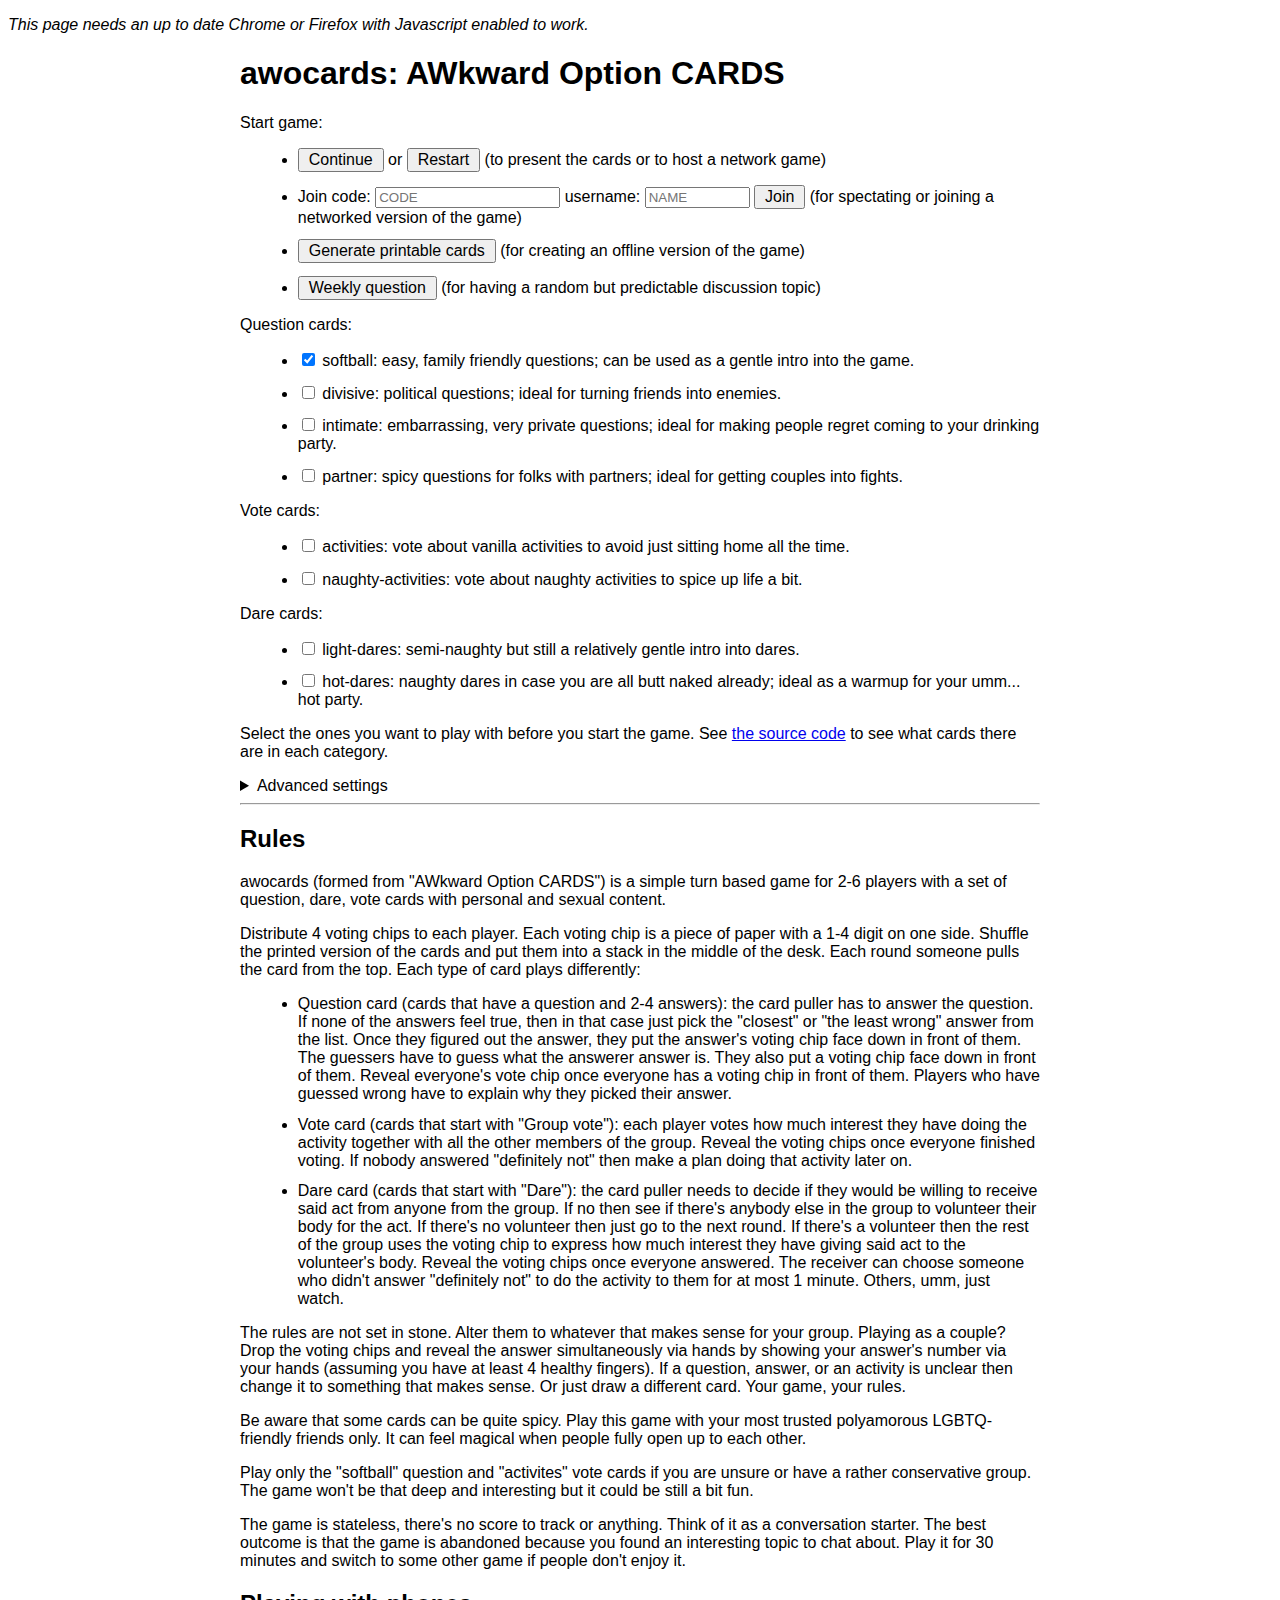
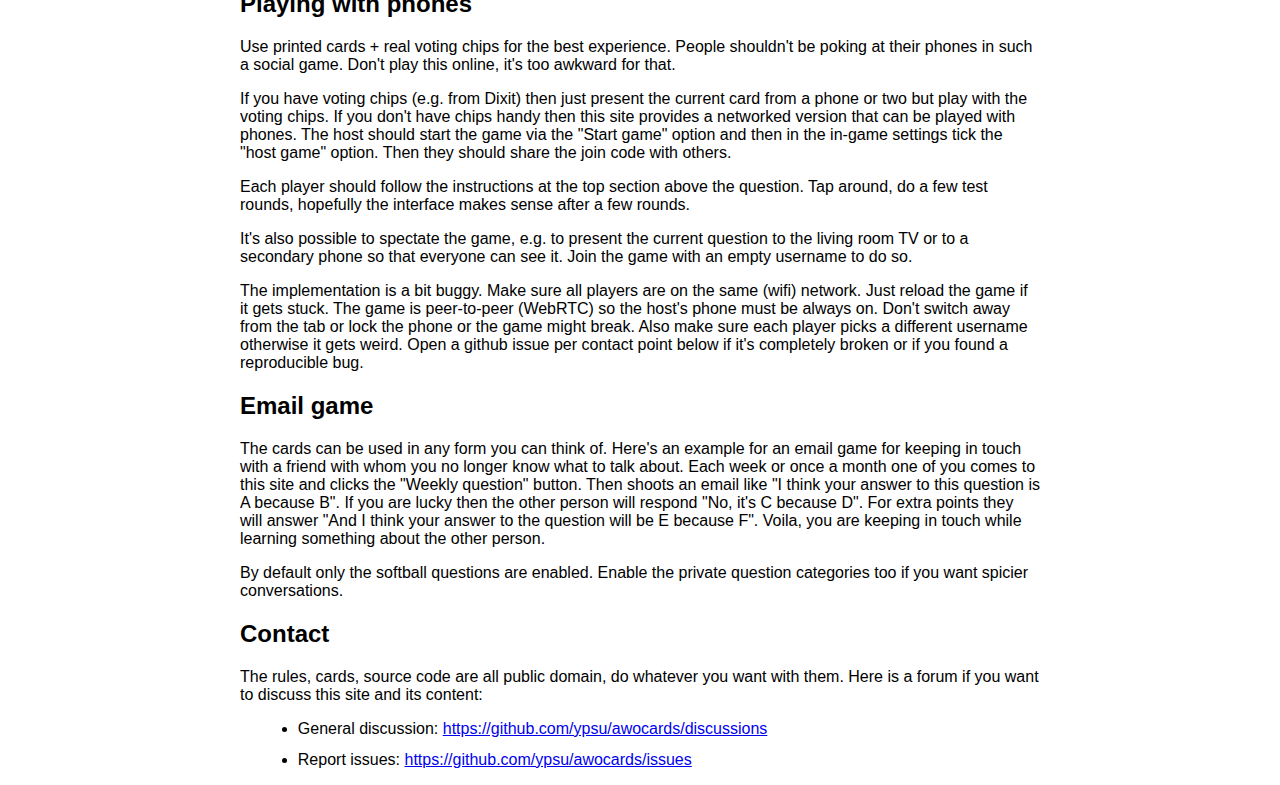
<file: index.html>
<!doctype html><html lang=en>
<head>
  <style>:root{color-scheme:light dark}</style>
  <title>awocards</title>
  <meta charset=utf-8>
  <meta name=viewport content="user-scalable=no, initial-scale=1, maximum-scale=1, minimum-scale=1, width=device-width, height=device-height, target-densitydpi=device-dpi">
  <link rel=icon href="[data-uri]">
  <style>
    :root {
      --bg-neutral:   #ddd;
      --bg-notice:    #ffc;
      --bg-negative:  #fcc;
      --bg-positive:  #cfc;
      --bg-reference: #ccf;
      --bg-special:   #fcf;
      --bg-inverted:  #000;

      --fg-neutral:   #bbb;
      --fg-notice:    #880;
      --fg-negative:  #800;
      --fg-positive:  #080;
      --fg-reference: #00c;
      --fg-special:   #808;
      --fg-inverted:  #fff;
    }

    [data-theme=dark] {
      --bg-neutral:   #444;
      --bg-notice:    #660;
      --bg-negative:  #644;
      --bg-positive:  #464;
      --bg-reference: #448;
      --bg-special:   #646;
      --bg-inverted:  #fff;

      --fg-neutral:   #666;
      --fg-notice:    #ffc;
      --fg-negative:  #c88;
      --fg-positive:  #8c8;
      --fg-reference: #88c;
      --fg-special:   #c8c;
      --fg-inverted:  #000;
    }

    .cbgNeutral   { background-color: var(--bg-neutral); }
    .cbgNotice    { background-color: var(--bg-notice); }
    .cbgNegative  { background-color: var(--bg-negative); }
    .cbgPositive  { background-color: var(--bg-positive); }
    .cbgReference { background-color: var(--bg-reference); }
    .cbgSpecial   { background-color: var(--bg-special); }
    .cbgInverted  { background-color: var(--bg-inverted); }

    .cfgNeutral   { color: var(--fg-neutral); }
    .cfgNotice    { color: var(--fg-notice); }
    .cfgNegative  { color: var(--fg-negative); }
    .cfgPositive  { color: var(--fg-positive); }
    .cfgReference { color: var(--fg-reference); }
    .cfgSpecial   { color: var(--fg-special); }
    .cfgInverted  { color: var(--fg-inverted); }

    body { font-family: sans-serif; cursor: default; }
    #hIntro, #hWeeklyUI { max-width: 50em; margin: 0 auto; padding: 0 8px; }
    #hGameUI { margin: 0 auto; padding: 0 8px; }
    button { padding-left: 1ch; padding-right: 1ch; font-size: inherit; }
    #hGameUI { margin: 0 0; user-select: none; }
    textarea { width: 100%; }
    ol, ul { margin-left: 2ch; }
    li+li { margin-top: 1.5ex; }
    .hPrintableCard { border: 1px solid black; display: inline-block; width: 51mm; height: 37mm; padding: 1em; overflow: hidden; line-height: normal; }
    .hIdlink { text-decoration: none; opacity: 0; }
    h2 a { opacity: 0; text-decoration: none; color: var(--fg-neutral); }
    h2:hover a { opacity: 1; }
    h2:active a { opacity: 1; }
    h2:target { background-color: var(--bg-neutral); }
  </style>
</head><body>

<pre id=hError class=cbgNegative hidden></pre>
<p id=hNeedJS><em>This page needs an up to date Chrome or Firefox with Javascript enabled to work.</em></p>
<div id=hIntro>

<h1>awocards: AWkward Option CARDS</h1>

<p>
Start game:
</p>

<ul>
  <li><button onclick='location.hash="#play"'>Continue</button> or <button onclick='location.hash="#restart"'>Restart</button> (to present the cards or to host a network game)
  <li>Join code: <input type=number size=6 placeholder=CODE id=hJoincode oninput=handleJoinnameChange(hJoinname.value)> username: <input size=10 placeholder=NAME id=hJoinname oninput=handleJoinnameChange(hJoinname.value)> <button id=hJoinButton onclick=handleJoin()>Join</button> <span id=hJoinnameErr class=cfgNegative></span> (for spectating or joining a networked version of the game)
  <li><button onclick=handlePrint()>Generate printable cards</button> (for creating an offline version of the game)
  <li><button onclick=handleWeekly()>Weekly question</button> (for having a random but predictable discussion topic)
</ul>

<p>
Question cards:
</p>

<ul>
  <li><input type=checkbox id=hqs oninput=handleCategoryChange() checked><label for=hqs> softball: easy, family friendly questions; can be used as a gentle intro into the game.</label>
  <li><input type=checkbox id=hqd oninput=handleCategoryChange()><label for=hqd> divisive: political questions; ideal for turning friends into enemies.</label>
  <li><input type=checkbox id=hqi oninput=handleCategoryChange()><label for=hqi> intimate: embarrassing, very private questions; ideal for making people regret coming to your drinking party.</label>
  <li><input type=checkbox id=hqp oninput=handleCategoryChange()><label for=hqp> partner: spicy questions for folks with partners; ideal for getting couples into fights.</label>
</ul>

<p>
Vote cards:
</p>

<ul>
  <li><input type=checkbox id=hqa oninput=handleCategoryChange()><label for=hqa> activities: vote about vanilla activities to avoid just sitting home all the time.</label>
  <li><input type=checkbox id=hqn oninput=handleCategoryChange()><label for=hqn> naughty-activities: vote about naughty activities to spice up life a bit.</label>
</ul>

<p>
Dare cards:
</p>

<ul>
  <li><input type=checkbox id=hql oninput=handleCategoryChange()><label for=hql> light-dares: semi-naughty but still a relatively gentle intro into dares.</label>
  <li><input type=checkbox id=hqh oninput=handleCategoryChange()><label for=hqh> hot-dares: naughty dares in case you are all butt naked already; ideal as a warmup for your umm... hot party.</label>
</ul>

<p>
Select the ones you want to play with before you start the game.
See <a id=hQuestionsLink href=v0questions.js>the source code</a> to see what cards there are in each category.
</p>

<details>
  <summary>Advanced settings</summary>
  <ul>
    <li>Game seed for randomizing the card order: <input type=number size=6 id=hSeed placeholder=SEED>
      <button onclick=handleSeedPreview()>Preview</button>
      <button onclick='location.hash="#restart"'>Restart with this seed</button>
    <li><input type=checkbox id=hCustomDB onclick=handleParse()> <label for=hCustomDB>Use custom card database:</label><br>
        <textarea cols=72 rows=10 id=hCustomText onkeyup=handleCustomTextChange()># One card per line.
# Separate answers via @ for questions, dares and votes can't have answer.
# Prefix the card with "dare: " or "vote: " to treat them as such.
# Characters after # are comments and thus ignored.
# Lines starting with @ set the question category for the subsequent lines.

@softball
Who is your favorite superhero? @ Superman @ Batman @ Ironman @ Spiderman  # example
@divisive
@intimate
@partner
@light-dares
dare: Do you want to kiss their cheek?  # example
@hot-dares
@activities
vote: Should we go for a hike?  # example
@naughty-activities
</textarea><br>
<span id=hCustomQuestionsReport></span>
    <li id=hGameVersion>Game version: loading.
  </ul>
</details>

<hr>

<h2 id=rules>Rules <a href=#rules>¶</a></h2>
<p>
  awocards (formed from "AWkward Option CARDS") is a simple turn based game for 2-6 players with a set of question, dare, vote cards with personal and sexual content.
</p>

<p>
  Distribute 4 voting chips to each player.
  Each voting chip is a piece of paper with a 1-4 digit on one side.
  Shuffle the printed version of the cards and put them into a stack in the middle of the desk.
  Each round someone pulls the card from the top.
  Each type of card plays differently:
</p>

<ul>
  <li>
    Question card (cards that have a question and 2-4 answers): the card puller has to answer the question.
    If none of the answers feel true, then in that case just pick the "closest" or "the least wrong" answer from the list.
    Once they figured out the answer, they put the answer's voting chip face down in front of them.
    The guessers have to guess what the answerer answer is.
    They also put a voting chip face down in front of them.
    Reveal everyone's vote chip once everyone has a voting chip in front of them.
    Players who have guessed wrong have to explain why they picked their answer.
  <li>
    Vote card (cards that start with "Group vote"): each player votes how much interest they have doing the activity together with all the other members of the group.
    Reveal the voting chips once everyone finished voting.
    If nobody answered "definitely not" then make a plan doing that activity later on.
  <li>
    Dare card (cards that start with "Dare"): the card puller needs to decide if they would be willing to receive said act from anyone from the group.
    If no then see if there's anybody else in the group to volunteer their body for the act.
    If there's no volunteer then just go to the next round.
    If there's a volunteer then the rest of the group uses the voting chip to express how much interest they have giving said act to the volunteer's body.
    Reveal the voting chips once everyone answered.
    The receiver can choose someone who didn't answer "definitely not" to do the activity to them for at most 1 minute.
    Others, umm, just watch.
</ul>

<p>
  The rules are not set in stone.
  Alter them to whatever that makes sense for your group.
  Playing as a couple?
  Drop the voting chips and reveal the answer simultaneously via hands by showing your answer's number via your hands (assuming you have at least 4 healthy fingers).
  If a question, answer, or an activity is unclear then change it to something that makes sense.
  Or just draw a different card.
  Your game, your rules.
</p>

<p>
  Be aware that some cards can be quite spicy.
  Play this game with your most trusted polyamorous LGBTQ-friendly friends only.
  It can feel magical when people fully open up to each other.
</p>

<p>
  Play only the "softball" question and "activites" vote cards if you are unsure or have a rather conservative group.
  The game won't be that deep and interesting but it could be still a bit fun.
</p>

<p>
  The game is stateless, there's no score to track or anything.
  Think of it as a conversation starter.
  The best outcome is that the game is abandoned because you found an interesting topic to chat about.
  Play it for 30 minutes and switch to some other game if people don't enjoy it.
</p>

<h2 id=phonegame>Playing with phones <a href=#phonegame>¶</a></h2>

<p>
  Use printed cards + real voting chips for the best experience.
  People shouldn't be poking at their phones in such a social game.
  Don't play this online, it's too awkward for that.
<p>

<p>
  If you have voting chips (e.g. from Dixit) then just present the current card from a phone or two but play with the voting chips.
  If you don't have chips handy then this site provides a networked version that can be played with phones.
  The host should start the game via the "Start game" option and then in the in-game settings tick the "host game" option.
  Then they should share the join code with others.
</p>

<p>
  Each player should follow the instructions at the top section above the question.
  Tap around, do a few test rounds, hopefully the interface makes sense after a few rounds.
</p>

<p>
  It's also possible to spectate the game, e.g. to present the current question to the living room TV or to a secondary phone so that everyone can see it.
  Join the game with an empty username to do so.
</p>

<p>
  The implementation is a bit buggy.
  Make sure all players are on the same (wifi) network.
  Just reload the game if it gets stuck.
  The game is peer-to-peer (WebRTC) so the host's phone must be always on.
  Don't switch away from the tab or lock the phone or the game might break.
  Also make sure each player picks a different username otherwise it gets weird.
  Open a github issue per contact point below if it's completely broken or if you found a reproducible bug.
</p>

<h2 id=emailgame>Email game <a href=#emailgame>¶</a></h2>

<p>
  The cards can be used in any form you can think of.
  Here's an example for an email game for keeping in touch with a friend with whom you no longer know what to talk about.
  Each week or once a month one of you comes to this site and clicks the "Weekly question" button.
  Then shoots an email like "I think your answer to this question is A because B".
  If you are lucky then the other person will respond "No, it's C because D".
  For extra points they will answer "And I think your answer to the question will be E because F".
  Voila, you are keeping in touch while learning something about the other person.
</p>

<p>
  By default only the softball questions are enabled.
  Enable the private question categories too if you want spicier conversations.
</p>

<h2 id=contact>Contact <a href=#contact>¶</a></h2>

The rules, cards, source code are all public domain, do whatever you want with them.
Here is a forum if you want to discuss this site and its content:

<ul>
  <li>General discussion: <a href="https://github.com/ypsu/awocards/discussions">https://github.com/ypsu/awocards/discussions</a>
  <li>Report issues: <a href="https://github.com/ypsu/awocards/issues">https://github.com/ypsu/awocards/issues</a>
</ul>

</div>

<ol id=hSeedPreview hidden></ol>

<div id=hPrintable hidden></div>

<div id=hJoining hidden>
  <p id=hJoiningMessage></p>
  <p>(make sure you are on the same (wifi) network)</p>
</div>

<div id=hGameUI hidden>
  <div id=hGameScreen>
    <div id=hNavbar><button onclick=handlePrev() style=width:45%>Prev</button> <button onclick=handleNext() style=width:45%>Next</button></div>
    <div id=hStatusbox style=text-align:center><p><span id=hStatusMarker>✋ volunteer</span></p><hr></div>
    <div id=hQuestion></div>
    <div id=hGroupControl>
      <hr>
      <ul style=font-family:monospace>
        <li id=hBecomeAnswerer>[ ] become answerer
        <li id=hRevealMarker>[ ] force reveal (needs 2 players)
        <li id=hNextMarker>[ ] next question (needs 2 players)
      </ul>
    </div>
  </div>
  <hr>
  <p id=hStat></p>
  <p id=hPlayers>Players:</p>
  <details ontoggle=renderQuestion(rendermode.quick)>
    <summary>Settings</summary>
    <ul>
      <li id=hNetwork hidden>
      <li>Your name (set to empty to spectate): <input id=hName size=12 oninput=handleNameChange(hName.value)> <em id=hNameErr class=cfgNegative></em>
      <li><input type=checkbox id=hFullscreen onclick=handleFullscreen()><label for=hFullscreen>Full screen mode</label>
      <li>Jump to question: <button onclick=handlePrev()>Prev</button> <button onclick=handleNext()>Next</button> <input type=number size=5 value=1 id=hJumpIndex> <button onclick=handleJump(hJumpIndex.value)>Jump</button>
      <li id=hHostGameLine><input type=checkbox id=hHostGame onclick=handleHost()><label for=hHostGame> Host game with join code:</label> <input type=number size=6 placeholder=CODE id=hHostcode> <span id=hHostURL hidden></span>
      <li id=hKickLine hidden><input type=checkbox id=hKick oninput=handleKick()><label for=hKick> Kick unresponded players (needs 2 players)</label>
      <li>Color theme:
        <input type=radio name=iTheme oninput=setTheme() id=hThemeSystem><label for=hThemeSystem> system</label>
        <input type=radio name=iTheme oninput=setTheme() id=hThemeLight><label for=hThemeLight> light</label>
        <input type=radio name=iTheme oninput=setTheme() id=hThemeDark><label for=hThemeDark> dark</label>
      <li><button onclick="location.href='#'">Back to menu</button>
    </ul>
  </details>
</div>

<div id=hWeeklyUI hidden>
  <div id=hWeeklyCard><p>Question card comes here</p></div>
  <hr>
  <p>Date in YYMMDD format (defaults to the last Monday, <span id=hLastMonday></span>): <input id=hDate type=number placeholder=YYMMDD size=9 oninput=setDate(hDate.value)></p>
</div>

<script>
  let version = 0
  hQuestionsLink.href = `v${version}questions.js`
  function loadscript(src) {
    let elem = document.createElement("script")
    elem.src = src
    document.documentElement.append(elem)
  }
  loadscript(`v${version}questions.js`)
  loadscript(`v${version}game.js`)
  window.onload = () => { main() }
</script>

</body></html>
</file>
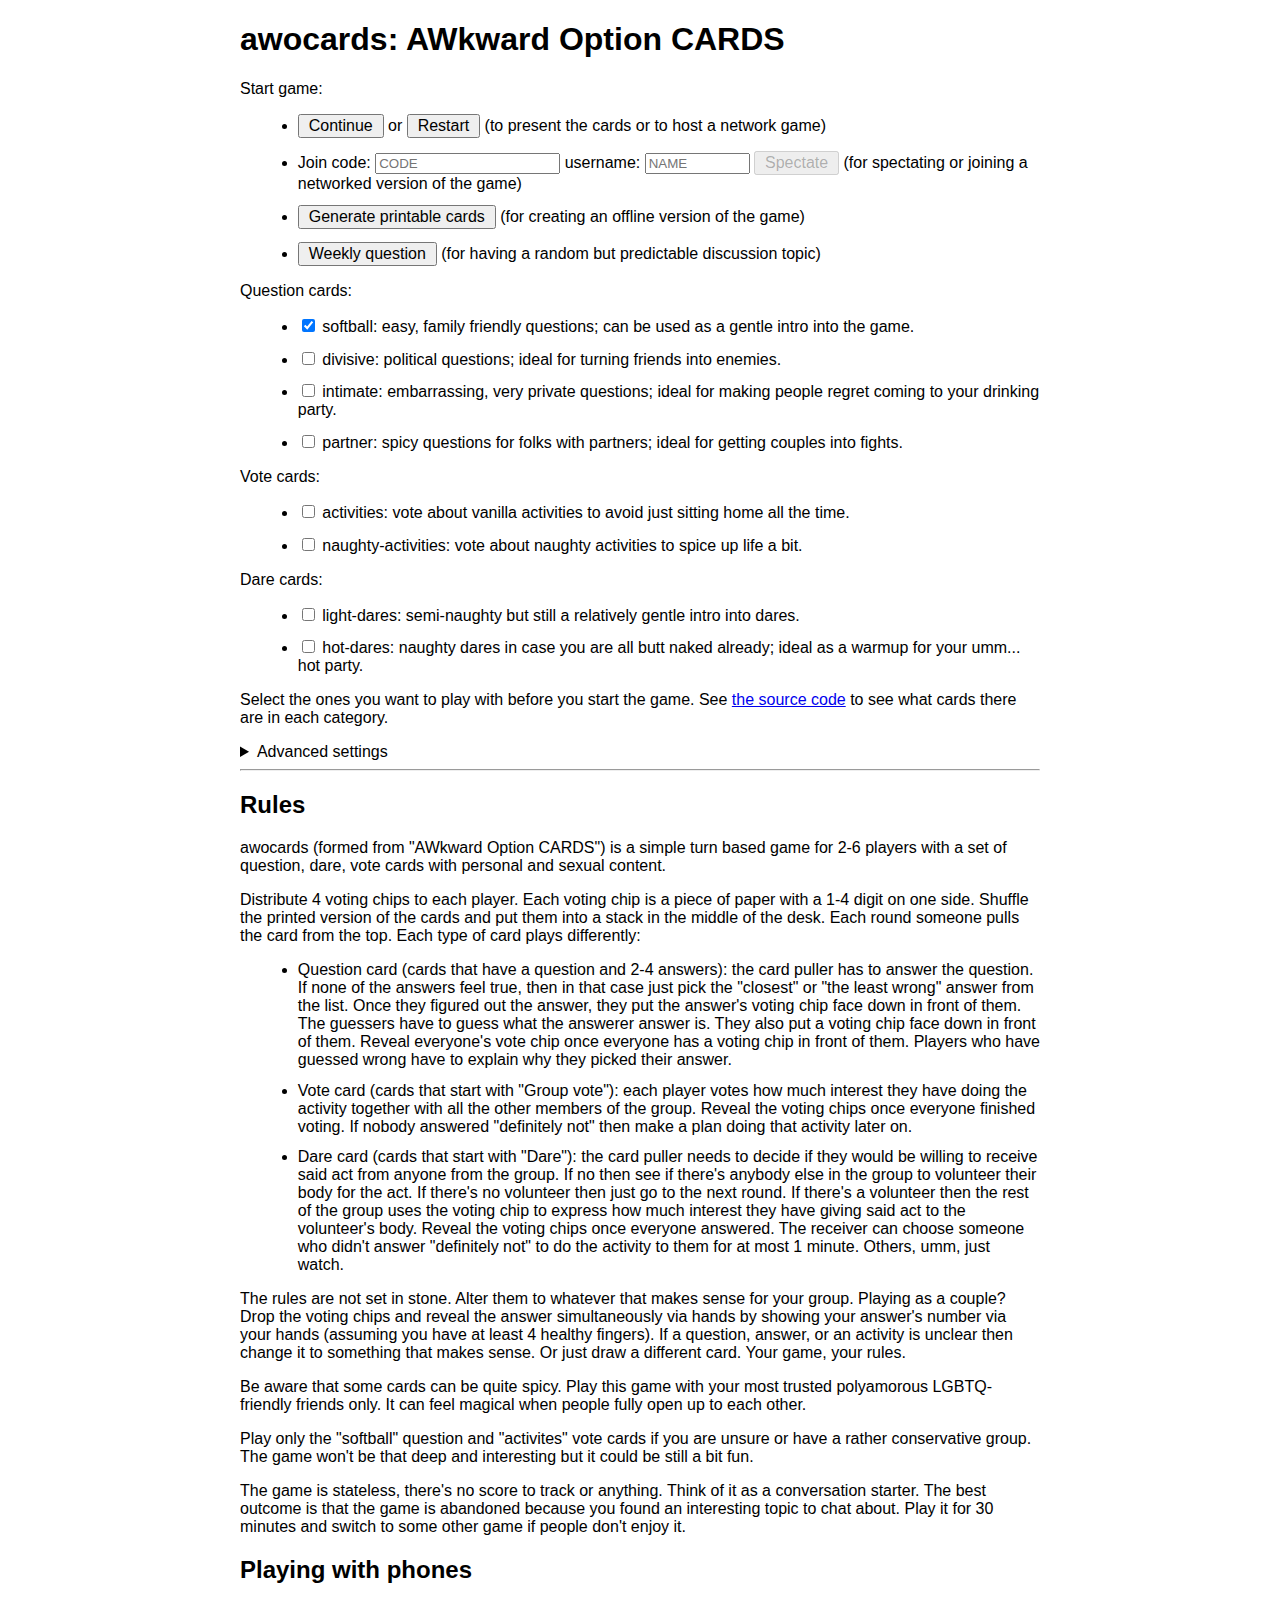
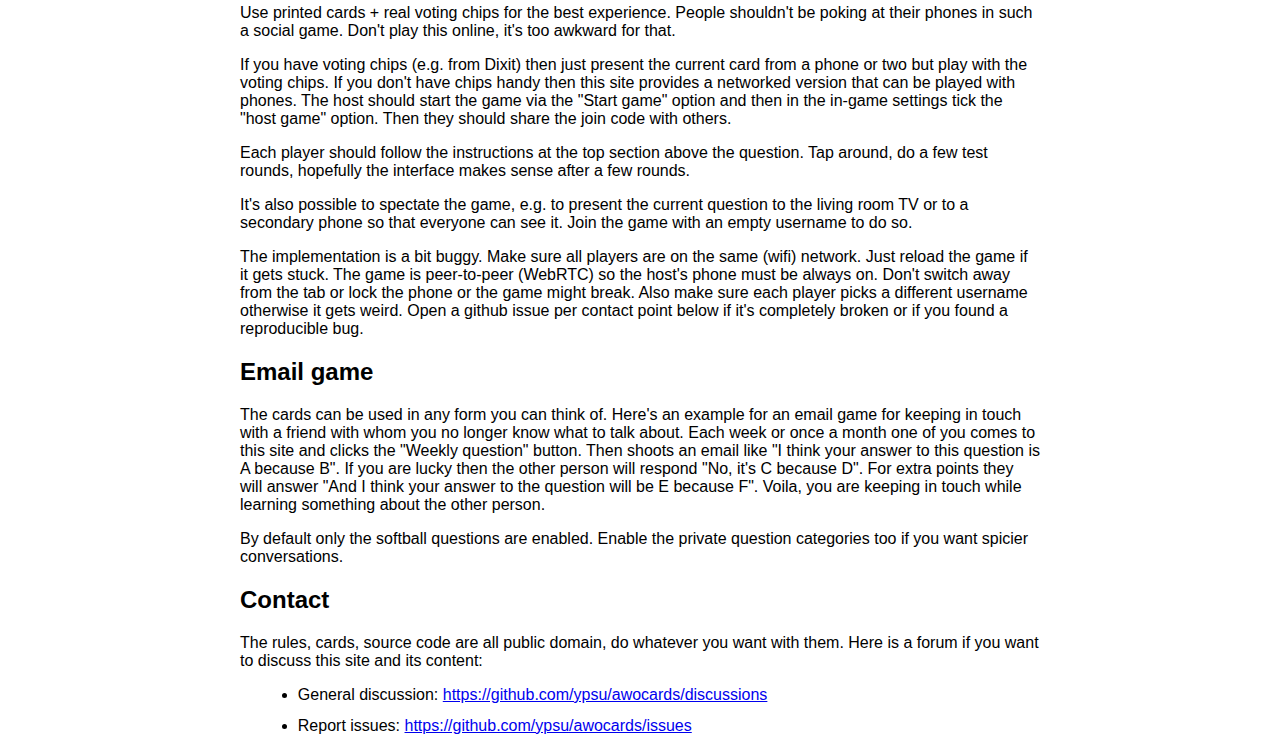
<file: docs/v240.html>
<!doctype html><html lang=en>
<head>
  <style>:root{color-scheme:light dark}</style>
  <title>awocards</title>
  <meta charset=utf-8>
  <meta name=viewport content="user-scalable=no, initial-scale=1, maximum-scale=1, minimum-scale=1, width=device-width, height=device-height, target-densitydpi=device-dpi">
  <link rel=icon href="[data-uri]">
  <style>
    :root {
      --bg-neutral:   #ddd;
      --bg-notice:    #ffc;
      --bg-negative:  #fcc;
      --bg-positive:  #cfc;
      --bg-reference: #ccf;
      --bg-special:   #fcf;
      --bg-inverted:  #000;

      --fg-neutral:   #bbb;
      --fg-notice:    #880;
      --fg-negative:  #800;
      --fg-positive:  #080;
      --fg-reference: #00c;
      --fg-special:   #808;
      --fg-inverted:  #fff;
    }

    [data-theme=dark] {
      --bg-neutral:   #444;
      --bg-notice:    #660;
      --bg-negative:  #644;
      --bg-positive:  #464;
      --bg-reference: #448;
      --bg-special:   #646;
      --bg-inverted:  #fff;

      --fg-neutral:   #666;
      --fg-notice:    #ffc;
      --fg-negative:  #c88;
      --fg-positive:  #8c8;
      --fg-reference: #88c;
      --fg-special:   #c8c;
      --fg-inverted:  #000;
    }

    .cbgNeutral   { background-color: var(--bg-neutral); }
    .cbgNotice    { background-color: var(--bg-notice); }
    .cbgNegative  { background-color: var(--bg-negative); }
    .cbgPositive  { background-color: var(--bg-positive); }
    .cbgReference { background-color: var(--bg-reference); }
    .cbgSpecial   { background-color: var(--bg-special); }
    .cbgInverted  { background-color: var(--bg-inverted); }

    .cfgNeutral   { color: var(--fg-neutral); }
    .cfgNotice    { color: var(--fg-notice); }
    .cfgNegative  { color: var(--fg-negative); }
    .cfgPositive  { color: var(--fg-positive); }
    .cfgReference { color: var(--fg-reference); }
    .cfgSpecial   { color: var(--fg-special); }
    .cfgInverted  { color: var(--fg-inverted); }

    body { font-family: sans-serif; cursor: default; }
    #hIntro, #hWeeklyUI { max-width: 50em; margin: 0 auto; padding: 0 8px; }
    #hGameUI { margin: 0 auto; padding: 0 8px; }
    button { padding-left: 1ch; padding-right: 1ch; font-size: inherit; }
    #hGameUI { margin: 0 0; user-select: none; }
    textarea { width: 100%; }
    ol, ul { margin-left: 2ch; }
    li+li { margin-top: 1.5ex; }
    .hPrintableCard { border: 1px solid black; display: inline-block; width: 51mm; height: 37mm; padding: 1em; overflow: hidden; line-height: normal; }
    .hIdlink { text-decoration: none; opacity: 0; }
    h2 a { opacity: 0; text-decoration: none; color: var(--fg-neutral); }
    h2:hover a { opacity: 1; }
    h2:active a { opacity: 1; }
    h2:target { background-color: var(--bg-neutral); }
  </style>
</head><body>

<pre id=hError class=cbgNegative hidden></pre>
<p id=hNeedJS><em>This page needs an up to date Chrome or Firefox with Javascript enabled to work.</em></p>
<div id=hIntro>

<h1>awocards: AWkward Option CARDS</h1>

<p>
Start game:
</p>

<ul>
  <li><button onclick='location.hash="#play"'>Continue</button> or <button onclick='location.hash="#restart"'>Restart</button> (to present the cards or to host a network game)
  <li>Join code: <input type=number size=6 placeholder=CODE id=hJoincode oninput=handleJoinnameChange(hJoinname.value)> username: <input size=10 placeholder=NAME id=hJoinname oninput=handleJoinnameChange(hJoinname.value)> <button id=hJoinButton onclick=handleJoin()>Join</button> <span id=hJoinnameErr class=cfgNegative></span> (for spectating or joining a networked version of the game)
  <li><button onclick=handlePrint()>Generate printable cards</button> (for creating an offline version of the game)
  <li><button onclick=handleWeekly()>Weekly question</button> (for having a random but predictable discussion topic)
</ul>

<p>
Question cards:
</p>

<ul>
  <li><input type=checkbox id=hqs oninput=handleCategoryChange() checked><label for=hqs> softball: easy, family friendly questions; can be used as a gentle intro into the game.</label>
  <li><input type=checkbox id=hqd oninput=handleCategoryChange()><label for=hqd> divisive: political questions; ideal for turning friends into enemies.</label>
  <li><input type=checkbox id=hqi oninput=handleCategoryChange()><label for=hqi> intimate: embarrassing, very private questions; ideal for making people regret coming to your drinking party.</label>
  <li><input type=checkbox id=hqp oninput=handleCategoryChange()><label for=hqp> partner: spicy questions for folks with partners; ideal for getting couples into fights.</label>
</ul>

<p>
Vote cards:
</p>

<ul>
  <li><input type=checkbox id=hqa oninput=handleCategoryChange()><label for=hqa> activities: vote about vanilla activities to avoid just sitting home all the time.</label>
  <li><input type=checkbox id=hqn oninput=handleCategoryChange()><label for=hqn> naughty-activities: vote about naughty activities to spice up life a bit.</label>
</ul>

<p>
Dare cards:
</p>

<ul>
  <li><input type=checkbox id=hql oninput=handleCategoryChange()><label for=hql> light-dares: semi-naughty but still a relatively gentle intro into dares.</label>
  <li><input type=checkbox id=hqh oninput=handleCategoryChange()><label for=hqh> hot-dares: naughty dares in case you are all butt naked already; ideal as a warmup for your umm... hot party.</label>
</ul>

<p>
Select the ones you want to play with before you start the game.
See <a id=hQuestionsLink href=v0questions.js>the source code</a> to see what cards there are in each category.
</p>

<details>
  <summary>Advanced settings</summary>
  <ul>
    <li>Game seed for randomizing the card order: <input type=number size=6 id=hSeed placeholder=SEED>
      <button onclick=handleSeedPreview()>Preview</button>
      <button onclick='location.hash="#restart"'>Restart with this seed</button>
    <li><input type=checkbox id=hCustomDB onclick=handleParse()> <label for=hCustomDB>Use custom card database:</label><br>
        <textarea cols=72 rows=10 id=hCustomText onkeyup=handleCustomTextChange()># One card per line.
# Separate answers via @ for questions, dares and votes can't have answer.
# Prefix the card with "dare: " or "vote: " to treat them as such.
# Characters after # are comments and thus ignored.
# Lines starting with @ set the question category for the subsequent lines.

@softball
Who is your favorite superhero? @ Superman @ Batman @ Ironman @ Spiderman  # example
@divisive
@intimate
@partner
@light-dares
dare: Do you want to kiss their cheek?  # example
@hot-dares
@activities
vote: Should we go for a hike?  # example
@naughty-activities
</textarea><br>
<span id=hCustomQuestionsReport></span>
    <li id=hGameVersion>Game version: loading.
  </ul>
</details>

<hr>

<h2 id=rules>Rules <a href=#rules>¶</a></h2>
<p>
  awocards (formed from "AWkward Option CARDS") is a simple turn based game for 2-6 players with a set of question, dare, vote cards with personal and sexual content.
</p>

<p>
  Distribute 4 voting chips to each player.
  Each voting chip is a piece of paper with a 1-4 digit on one side.
  Shuffle the printed version of the cards and put them into a stack in the middle of the desk.
  Each round someone pulls the card from the top.
  Each type of card plays differently:
</p>

<ul>
  <li>
    Question card (cards that have a question and 2-4 answers): the card puller has to answer the question.
    If none of the answers feel true, then in that case just pick the "closest" or "the least wrong" answer from the list.
    Once they figured out the answer, they put the answer's voting chip face down in front of them.
    The guessers have to guess what the answerer answer is.
    They also put a voting chip face down in front of them.
    Reveal everyone's vote chip once everyone has a voting chip in front of them.
    Players who have guessed wrong have to explain why they picked their answer.
  <li>
    Vote card (cards that start with "Group vote"): each player votes how much interest they have doing the activity together with all the other members of the group.
    Reveal the voting chips once everyone finished voting.
    If nobody answered "definitely not" then make a plan doing that activity later on.
  <li>
    Dare card (cards that start with "Dare"): the card puller needs to decide if they would be willing to receive said act from anyone from the group.
    If no then see if there's anybody else in the group to volunteer their body for the act.
    If there's no volunteer then just go to the next round.
    If there's a volunteer then the rest of the group uses the voting chip to express how much interest they have giving said act to the volunteer's body.
    Reveal the voting chips once everyone answered.
    The receiver can choose someone who didn't answer "definitely not" to do the activity to them for at most 1 minute.
    Others, umm, just watch.
</ul>

<p>
  The rules are not set in stone.
  Alter them to whatever that makes sense for your group.
  Playing as a couple?
  Drop the voting chips and reveal the answer simultaneously via hands by showing your answer's number via your hands (assuming you have at least 4 healthy fingers).
  If a question, answer, or an activity is unclear then change it to something that makes sense.
  Or just draw a different card.
  Your game, your rules.
</p>

<p>
  Be aware that some cards can be quite spicy.
  Play this game with your most trusted polyamorous LGBTQ-friendly friends only.
  It can feel magical when people fully open up to each other.
</p>

<p>
  Play only the "softball" question and "activites" vote cards if you are unsure or have a rather conservative group.
  The game won't be that deep and interesting but it could be still a bit fun.
</p>

<p>
  The game is stateless, there's no score to track or anything.
  Think of it as a conversation starter.
  The best outcome is that the game is abandoned because you found an interesting topic to chat about.
  Play it for 30 minutes and switch to some other game if people don't enjoy it.
</p>

<h2 id=phonegame>Playing with phones <a href=#phonegame>¶</a></h2>

<p>
  Use printed cards + real voting chips for the best experience.
  People shouldn't be poking at their phones in such a social game.
  Don't play this online, it's too awkward for that.
<p>

<p>
  If you have voting chips (e.g. from Dixit) then just present the current card from a phone or two but play with the voting chips.
  If you don't have chips handy then this site provides a networked version that can be played with phones.
  The host should start the game via the "Start game" option and then in the in-game settings tick the "host game" option.
  Then they should share the join code with others.
</p>

<p>
  Each player should follow the instructions at the top section above the question.
  Tap around, do a few test rounds, hopefully the interface makes sense after a few rounds.
</p>

<p>
  It's also possible to spectate the game, e.g. to present the current question to the living room TV or to a secondary phone so that everyone can see it.
  Join the game with an empty username to do so.
</p>

<p>
  The implementation is a bit buggy.
  Make sure all players are on the same (wifi) network.
  Just reload the game if it gets stuck.
  The game is peer-to-peer (WebRTC) so the host's phone must be always on.
  Don't switch away from the tab or lock the phone or the game might break.
  Also make sure each player picks a different username otherwise it gets weird.
  Open a github issue per contact point below if it's completely broken or if you found a reproducible bug.
</p>

<h2 id=emailgame>Email game <a href=#emailgame>¶</a></h2>

<p>
  The cards can be used in any form you can think of.
  Here's an example for an email game for keeping in touch with a friend with whom you no longer know what to talk about.
  Each week or once a month one of you comes to this site and clicks the "Weekly question" button.
  Then shoots an email like "I think your answer to this question is A because B".
  If you are lucky then the other person will respond "No, it's C because D".
  For extra points they will answer "And I think your answer to the question will be E because F".
  Voila, you are keeping in touch while learning something about the other person.
</p>

<p>
  By default only the softball questions are enabled.
  Enable the private question categories too if you want spicier conversations.
</p>

<h2 id=contact>Contact <a href=#contact>¶</a></h2>

The rules, cards, source code are all public domain, do whatever you want with them.
Here is a forum if you want to discuss this site and its content:

<ul>
  <li>General discussion: <a href="https://github.com/ypsu/awocards/discussions">https://github.com/ypsu/awocards/discussions</a>
  <li>Report issues: <a href="https://github.com/ypsu/awocards/issues">https://github.com/ypsu/awocards/issues</a>
</ul>

</div>

<ol id=hSeedPreview hidden></ol>

<div id=hPrintable hidden></div>

<div id=hJoining hidden>
  <p id=hJoiningMessage></p>
  <p>(make sure you are on the same (wifi) network)</p>
</div>

<div id=hGameUI hidden>
  <div id=hGameScreen>
    <div id=hNavbar><button onclick=handlePrev() style=width:45%>Prev</button> <button onclick=handleNext() style=width:45%>Next</button></div>
    <div id=hStatusbox style=text-align:center><p><span id=hStatusMarker>✋ volunteer</span></p><hr></div>
    <div id=hQuestion></div>
    <div id=hGroupControl>
      <hr>
      <ul style=font-family:monospace>
        <li id=hBecomeAnswerer>[ ] become answerer
        <li id=hRevealMarker>[ ] force reveal (needs 2 players)
        <li id=hNextMarker>[ ] next question (needs 2 players)
      </ul>
    </div>
  </div>
  <hr>
  <p id=hStat></p>
  <p id=hPlayers>Players:</p>
  <details ontoggle=renderQuestion(rendermode.quick)>
    <summary>Settings</summary>
    <ul>
      <li id=hNetwork hidden>
      <li>Your name (set to empty to spectate): <input id=hName size=12 oninput=handleNameChange(hName.value)> <em id=hNameErr class=cfgNegative></em>
      <li><input type=checkbox id=hFullscreen onclick=handleFullscreen()><label for=hFullscreen>Full screen mode</label>
      <li>Jump to question: <button onclick=handlePrev()>Prev</button> <button onclick=handleNext()>Next</button> <input type=number size=5 value=1 id=hJumpIndex> <button onclick=handleJump(hJumpIndex.value)>Jump</button>
      <li id=hHostGameLine><input type=checkbox id=hHostGame onclick=handleHost()><label for=hHostGame> Host game with join code:</label> <input type=number size=6 placeholder=CODE id=hHostcode> <span id=hHostURL hidden></span>
      <li id=hKickLine hidden><input type=checkbox id=hKick oninput=handleKick()><label for=hKick> Kick unresponded players (needs 2 players)</label>
      <li>Color theme:
        <input type=radio name=iTheme oninput=setTheme() id=hThemeSystem><label for=hThemeSystem> system</label>
        <input type=radio name=iTheme oninput=setTheme() id=hThemeLight><label for=hThemeLight> light</label>
        <input type=radio name=iTheme oninput=setTheme() id=hThemeDark><label for=hThemeDark> dark</label>
      <li><button onclick="location.href='#'">Back to menu</button>
    </ul>
  </details>
</div>

<div id=hWeeklyUI hidden>
  <div id=hWeeklyCard><p>Question card comes here</p></div>
  <hr>
  <p>Date in YYMMDD format (defaults to the last Monday, <span id=hLastMonday></span>): <input id=hDate type=number placeholder=YYMMDD size=9 oninput=setDate(hDate.value)></p>
</div>

<script>
  let version = 240
  hQuestionsLink.href = `v${version}questions.js`
  function loadscript(src) {
    let elem = document.createElement("script")
    elem.src = src
    document.documentElement.append(elem)
  }
  loadscript(`v${version}questions.js`)
  loadscript(`v${version}game.js`)
  window.onload = () => { main() }
</script>

</body></html>
</file>
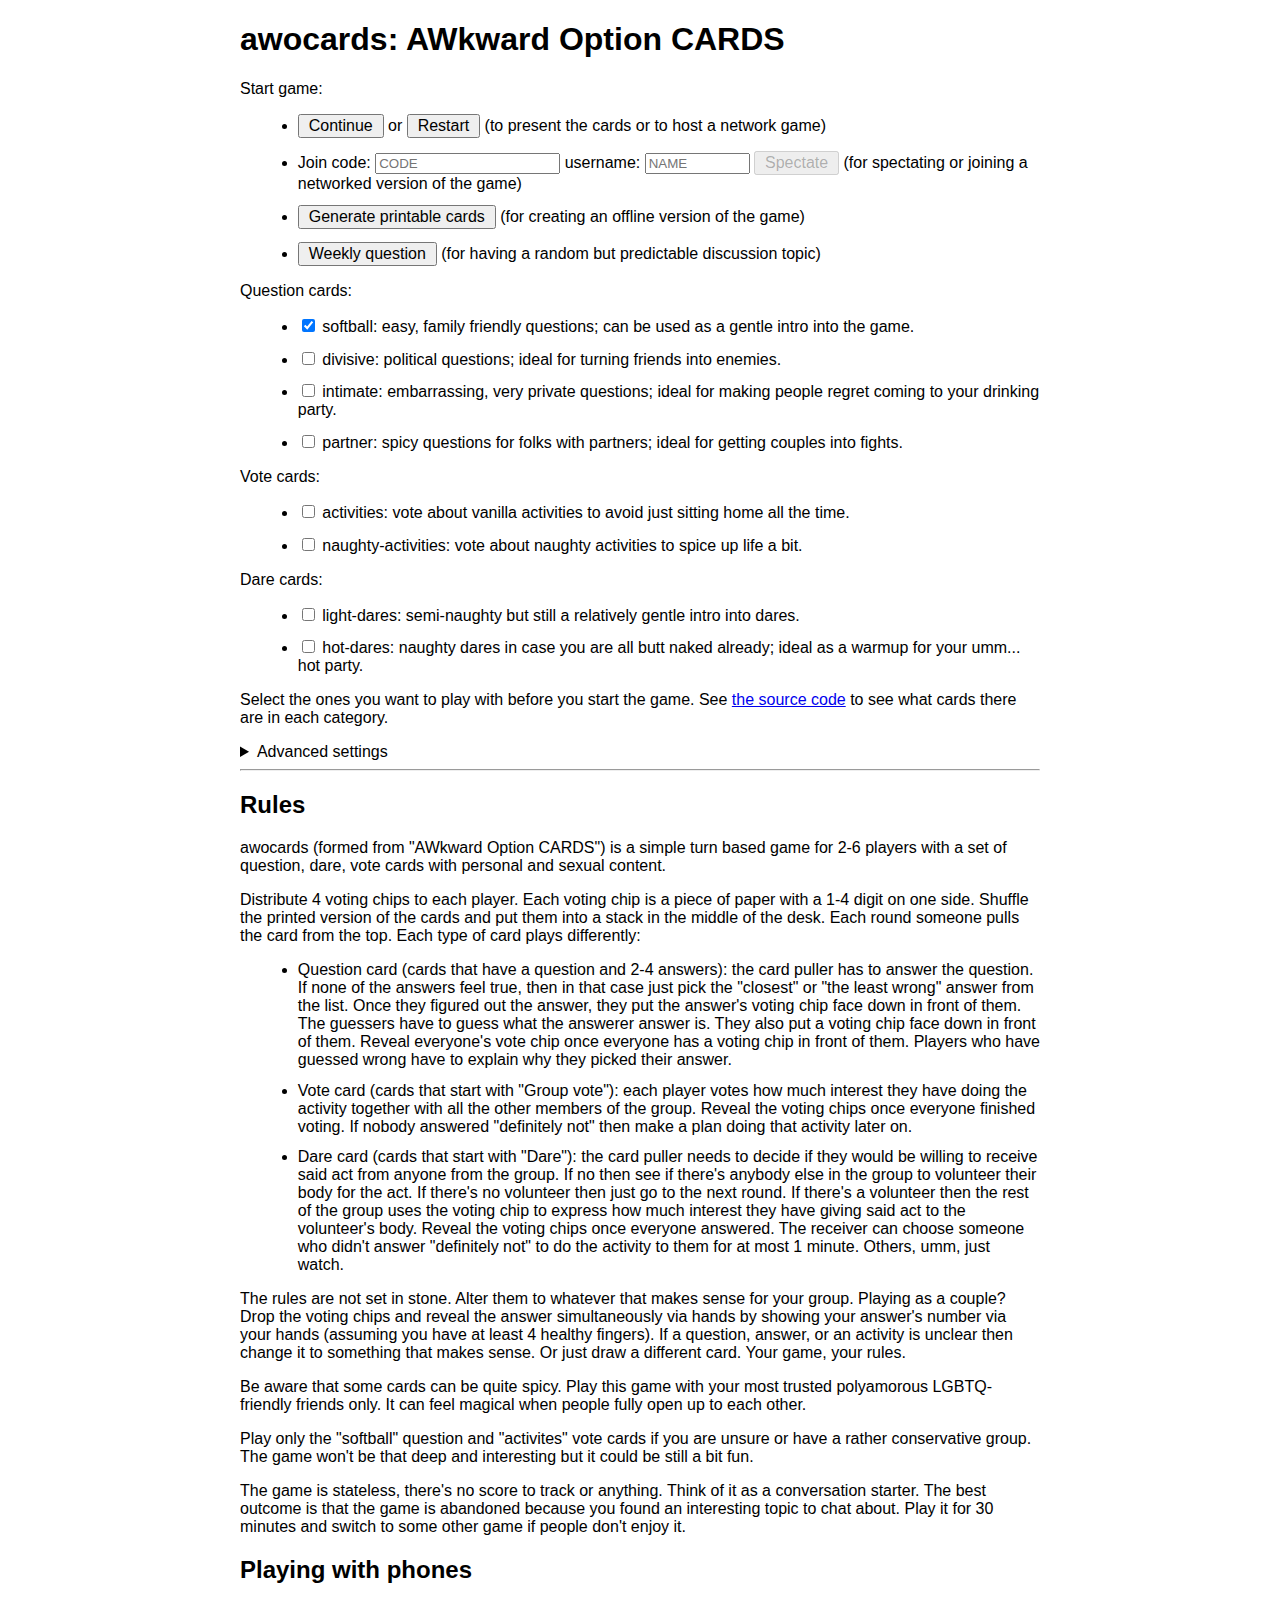
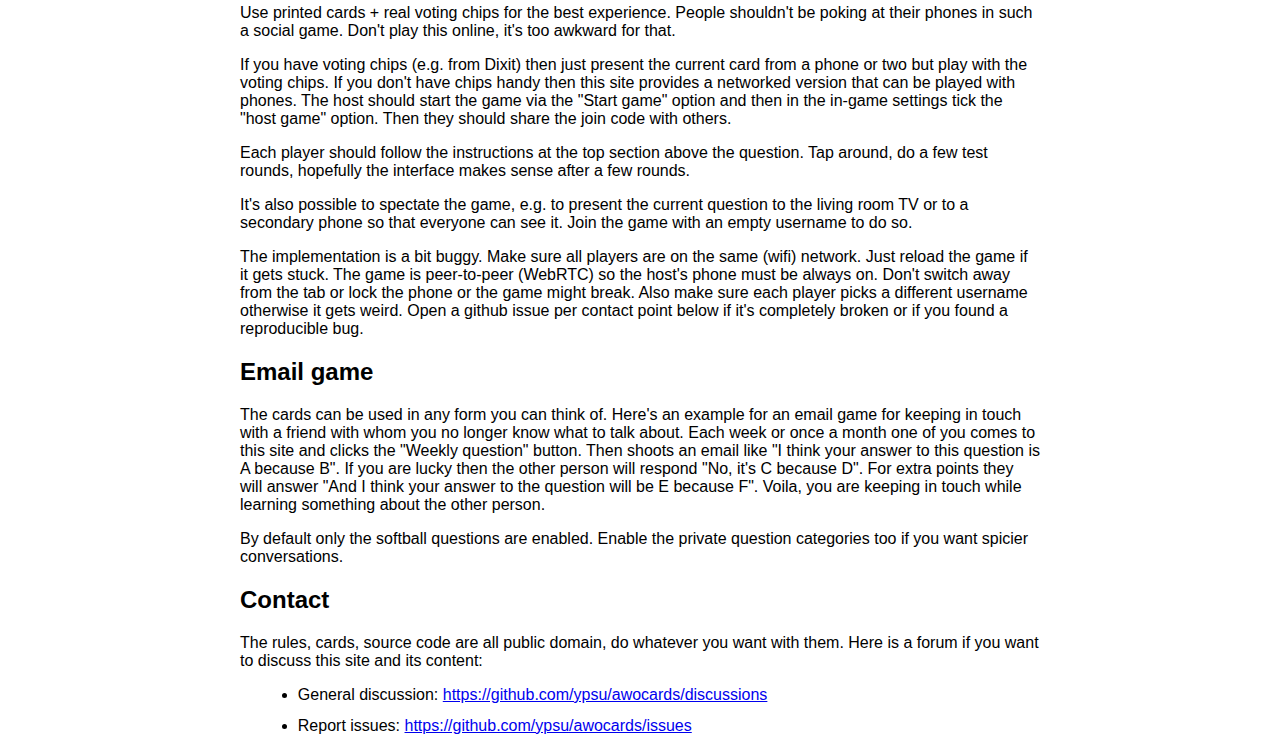
<file: docs/v260.html>
<!doctype html><html lang=en>
<head>
  <title>awocards</title>
  <meta charset=utf-8>
  <meta name=viewport content="user-scalable=no, initial-scale=1, maximum-scale=1, minimum-scale=1, width=device-width, height=device-height">
</head><body>

<pre id=hError class=cbgNegative hidden></pre>
<p id=hNeedJS><em>This page needs an up to date Chrome or Firefox with Javascript enabled to work.</em></p>
<div id=hIntro>

<h1>awocards: AWkward Option CARDS</h1>

<p>
Start game:
</p>

<ul>
  <li><button id=hContinueButton>Continue</button> or <button id=hRestartButton>Restart</button> (to present the cards or to host a network game)
  <li>Join code: <input type=number size=6 placeholder=CODE id=hJoincode> username: <input size=10 placeholder=NAME id=hJoinname> <button id=hJoinButton>Join</button> <span id=hJoinnameErr class=cfgNegative></span> (for spectating or joining a networked version of the game)
  <li><button id=hPrintButton>Generate printable cards</button> (for creating an offline version of the game)
  <li><button id=hWeeklyButton>Weekly question</button> (for having a random but predictable discussion topic)
</ul>

<p>
Question cards:
</p>

<ul>
  <li><input type=checkbox id=hqs checked><label for=hqs> softball: easy, family friendly questions; can be used as a gentle intro into the game.</label>
  <li><input type=checkbox id=hqd><label for=hqd> divisive: political questions; ideal for turning friends into enemies.</label>
  <li><input type=checkbox id=hqi><label for=hqi> intimate: embarrassing, very private questions; ideal for making people regret coming to your drinking party.</label>
  <li><input type=checkbox id=hqp><label for=hqp> partner: spicy questions for folks with partners; ideal for getting couples into fights.</label>
</ul>

<p>
Vote cards:
</p>

<ul>
  <li><input type=checkbox id=hqa><label for=hqa> activities: vote about vanilla activities to avoid just sitting home all the time.</label>
  <li><input type=checkbox id=hqn><label for=hqn> naughty-activities: vote about naughty activities to spice up life a bit.</label>
</ul>

<p>
Dare cards:
</p>

<ul>
  <li><input type=checkbox id=hql><label for=hql> light-dares: semi-naughty but still a relatively gentle intro into dares.</label>
  <li><input type=checkbox id=hqh><label for=hqh> hot-dares: naughty dares in case you are all butt naked already; ideal as a warmup for your umm... hot party.</label>
</ul>

<p>
Select the ones you want to play with before you start the game.
See <a id=hQuestionsLink href=v0questions.js>the source code</a> to see what cards there are in each category.
</p>

<details>
  <summary>Advanced settings</summary>
  <ul>
    <li>Game seed for randomizing the card order: <input type=number size=6 id=hSeed placeholder=SEED>
      <button id=hSeedPreviewButton>Preview</button>
      <button id=hSeedRestartButton>Restart with this seed</button>
    <li><input type=checkbox id=hCustomDB> <label for=hCustomDB>Use custom card database:</label><br>
        <textarea cols=72 rows=10 id=hCustomText># One card per line.
# Separate answers via @ for questions, dares and votes can't have answer.
# Prefix the card with "dare: " or "vote: " to treat them as such.
# Characters after # are comments and thus ignored.
# Lines starting with @ set the question category for the subsequent lines.

@softball
Who is your favorite superhero? @ Superman @ Batman @ Ironman @ Spiderman  # example
@divisive
@intimate
@partner
@light-dares
dare: Do you want to kiss their cheek?  # example
@hot-dares
@activities
vote: Should we go for a hike?  # example
@naughty-activities
</textarea><br>
<span id=hCustomQuestionsReport></span>
    <li id=hGameVersion>Game version: loading.
  </ul>
</details>

<hr>

<h2 id=rules>Rules <a href=#rules>¶</a></h2>
<p>
  awocards (formed from "AWkward Option CARDS") is a simple turn based game for 2-6 players with a set of question, dare, vote cards with personal and sexual content.
</p>

<p>
  Distribute 4 voting chips to each player.
  Each voting chip is a piece of paper with a 1-4 digit on one side.
  Shuffle the printed version of the cards and put them into a stack in the middle of the desk.
  Each round someone pulls the card from the top.
  Each type of card plays differently:
</p>

<ul>
  <li>
    Question card (cards that have a question and 2-4 answers): the card puller has to answer the question.
    If none of the answers feel true, then in that case just pick the "closest" or "the least wrong" answer from the list.
    Once they figured out the answer, they put the answer's voting chip face down in front of them.
    The guessers have to guess what the answerer answer is.
    They also put a voting chip face down in front of them.
    Reveal everyone's vote chip once everyone has a voting chip in front of them.
    Players who have guessed wrong have to explain why they picked their answer.
  <li>
    Vote card (cards that start with "Group vote"): each player votes how much interest they have doing the activity together with all the other members of the group.
    Reveal the voting chips once everyone finished voting.
    If nobody answered "definitely not" then make a plan doing that activity later on.
  <li>
    Dare card (cards that start with "Dare"): the card puller needs to decide if they would be willing to receive said act from anyone from the group.
    If no then see if there's anybody else in the group to volunteer their body for the act.
    If there's no volunteer then just go to the next round.
    If there's a volunteer then the rest of the group uses the voting chip to express how much interest they have giving said act to the volunteer's body.
    Reveal the voting chips once everyone answered.
    The receiver can choose someone who didn't answer "definitely not" to do the activity to them for at most 1 minute.
    Others, umm, just watch.
</ul>

<p>
  The rules are not set in stone.
  Alter them to whatever that makes sense for your group.
  Playing as a couple?
  Drop the voting chips and reveal the answer simultaneously via hands by showing your answer's number via your hands (assuming you have at least 4 healthy fingers).
  If a question, answer, or an activity is unclear then change it to something that makes sense.
  Or just draw a different card.
  Your game, your rules.
</p>

<p>
  Be aware that some cards can be quite spicy.
  Play this game with your most trusted polyamorous LGBTQ-friendly friends only.
  It can feel magical when people fully open up to each other.
</p>

<p>
  Play only the "softball" question and "activites" vote cards if you are unsure or have a rather conservative group.
  The game won't be that deep and interesting but it could be still a bit fun.
</p>

<p>
  The game is stateless, there's no score to track or anything.
  Think of it as a conversation starter.
  The best outcome is that the game is abandoned because you found an interesting topic to chat about.
  Play it for 30 minutes and switch to some other game if people don't enjoy it.
</p>

<h2 id=phonegame>Playing with phones <a href=#phonegame>¶</a></h2>

<p>
  Use printed cards + real voting chips for the best experience.
  People shouldn't be poking at their phones in such a social game.
  Don't play this online, it's too awkward for that.
<p>

<p>
  If you have voting chips (e.g. from Dixit) then just present the current card from a phone or two but play with the voting chips.
  If you don't have chips handy then this site provides a networked version that can be played with phones.
  The host should start the game via the "Start game" option and then in the in-game settings tick the "host game" option.
  Then they should share the join code with others.
</p>

<p>
  Each player should follow the instructions at the top section above the question.
  Tap around, do a few test rounds, hopefully the interface makes sense after a few rounds.
</p>

<p>
  It's also possible to spectate the game, e.g. to present the current question to the living room TV or to a secondary phone so that everyone can see it.
  Join the game with an empty username to do so.
</p>

<p>
  The implementation is a bit buggy.
  Make sure all players are on the same (wifi) network.
  Just reload the game if it gets stuck.
  The game is peer-to-peer (WebRTC) so the host's phone must be always on.
  Don't switch away from the tab or lock the phone or the game might break.
  Also make sure each player picks a different username otherwise it gets weird.
  Open a github issue per contact point below if it's completely broken or if you found a reproducible bug.
</p>

<h2 id=emailgame>Email game <a href=#emailgame>¶</a></h2>

<p>
  The cards can be used in any form you can think of.
  Here's an example for an email game for keeping in touch with a friend with whom you no longer know what to talk about.
  Each week or once a month one of you comes to this site and clicks the "Weekly question" button.
  Then shoots an email like "I think your answer to this question is A because B".
  If you are lucky then the other person will respond "No, it's C because D".
  For extra points they will answer "And I think your answer to the question will be E because F".
  Voila, you are keeping in touch while learning something about the other person.
</p>

<p>
  By default only the softball questions are enabled.
  Enable the private question categories too if you want spicier conversations.
</p>

<h2 id=contact>Contact <a href=#contact>¶</a></h2>

The rules, cards, source code are all public domain, do whatever you want with them.
Here is a forum if you want to discuss this site and its content:

<ul>
  <li>General discussion: <a href="https://github.com/ypsu/awocards/discussions">https://github.com/ypsu/awocards/discussions</a>
  <li>Report issues: <a href="https://github.com/ypsu/awocards/issues">https://github.com/ypsu/awocards/issues</a>
</ul>

</div>

<ol id=hSeedPreview hidden></ol>

<div id=hPrintable hidden></div>

<div id=hJoining hidden>
  <p id=hJoiningMessage></p>
  <p>(make sure you are on the same (wifi) network)</p>
</div>

<div id=hGameUI hidden>
  <div id=hGameScreen>
    <div id=hNavbar><button id=hPrevButton class=cNavButton>Prev</button> <button id=hNextButton class=cNavButton>Next</button></div>
    <div id=hStatusbox><p><span id=hStatusMarker>✋ volunteer</span></p><hr></div>
    <div id=hQuestion></div>
    <div id=hGroupControl>
      <hr>
      <ul class=cMonospace>
        <li id=hBecomeAnswerer data-v=8>[ ] become answerer
        <li id=hRevealMarker data-v=32>[ ] force reveal (needs 2 players)
        <li id=hNextMarker data-v=16>[ ] next question (needs 2 players)
      </ul>
    </div>
  </div>
  <hr>
  <p id=hStat></p>
  <p id=hPlayers>Players:</p>
  <details id=hSettingsDetails>
    <summary>Settings</summary>
    <ul>
      <li id=hNetwork hidden>
      <li>Your name (set to empty to spectate): <input id=hName size=12> <em id=hNameErr class=cfgNegative></em>
      <li><input type=checkbox id=hFullscreen><label for=hFullscreen>Full screen mode</label>
      <li>Jump to question: <button id=hSettingsPrevButton>Prev</button> <button id=hSettingsNextButton>Next</button> <input type=number size=5 value=1 id=hJumpIndex> <button id=hJumpButton>Jump</button>
      <li id=hHostGameLine><input type=checkbox id=hHostGame><label for=hHostGame> Host game with join code:</label> <input type=number size=6 placeholder=CODE id=hHostcode> <span id=hHostURL hidden></span>
      <li id=hKickLine hidden><input type=checkbox id=hKick><label for=hKick> Kick unresponded players (needs 2 players)</label>
      <li>Color theme:
        <input type=radio name=iTheme id=hThemeSystem><label for=hThemeSystem> system</label>
        <input type=radio name=iTheme id=hThemeLight><label for=hThemeLight> light</label>
        <input type=radio name=iTheme id=hThemeDark><label for=hThemeDark> dark</label>
      <li><button id=hMenuButton>Back to menu</button>
    </ul>
  </details>
</div>

<div id=hWeeklyUI hidden>
  <div id=hWeeklyCard><p>Question card comes here</p></div>
  <hr>
  <p>Date in YYMMDD format (defaults to the last Monday, <span id=hLastMonday></span>): <input id=hDate type=number placeholder=YYMMDD size=9></p>
</div>

<script src=v260.js></script>

</body></html>
</file>
